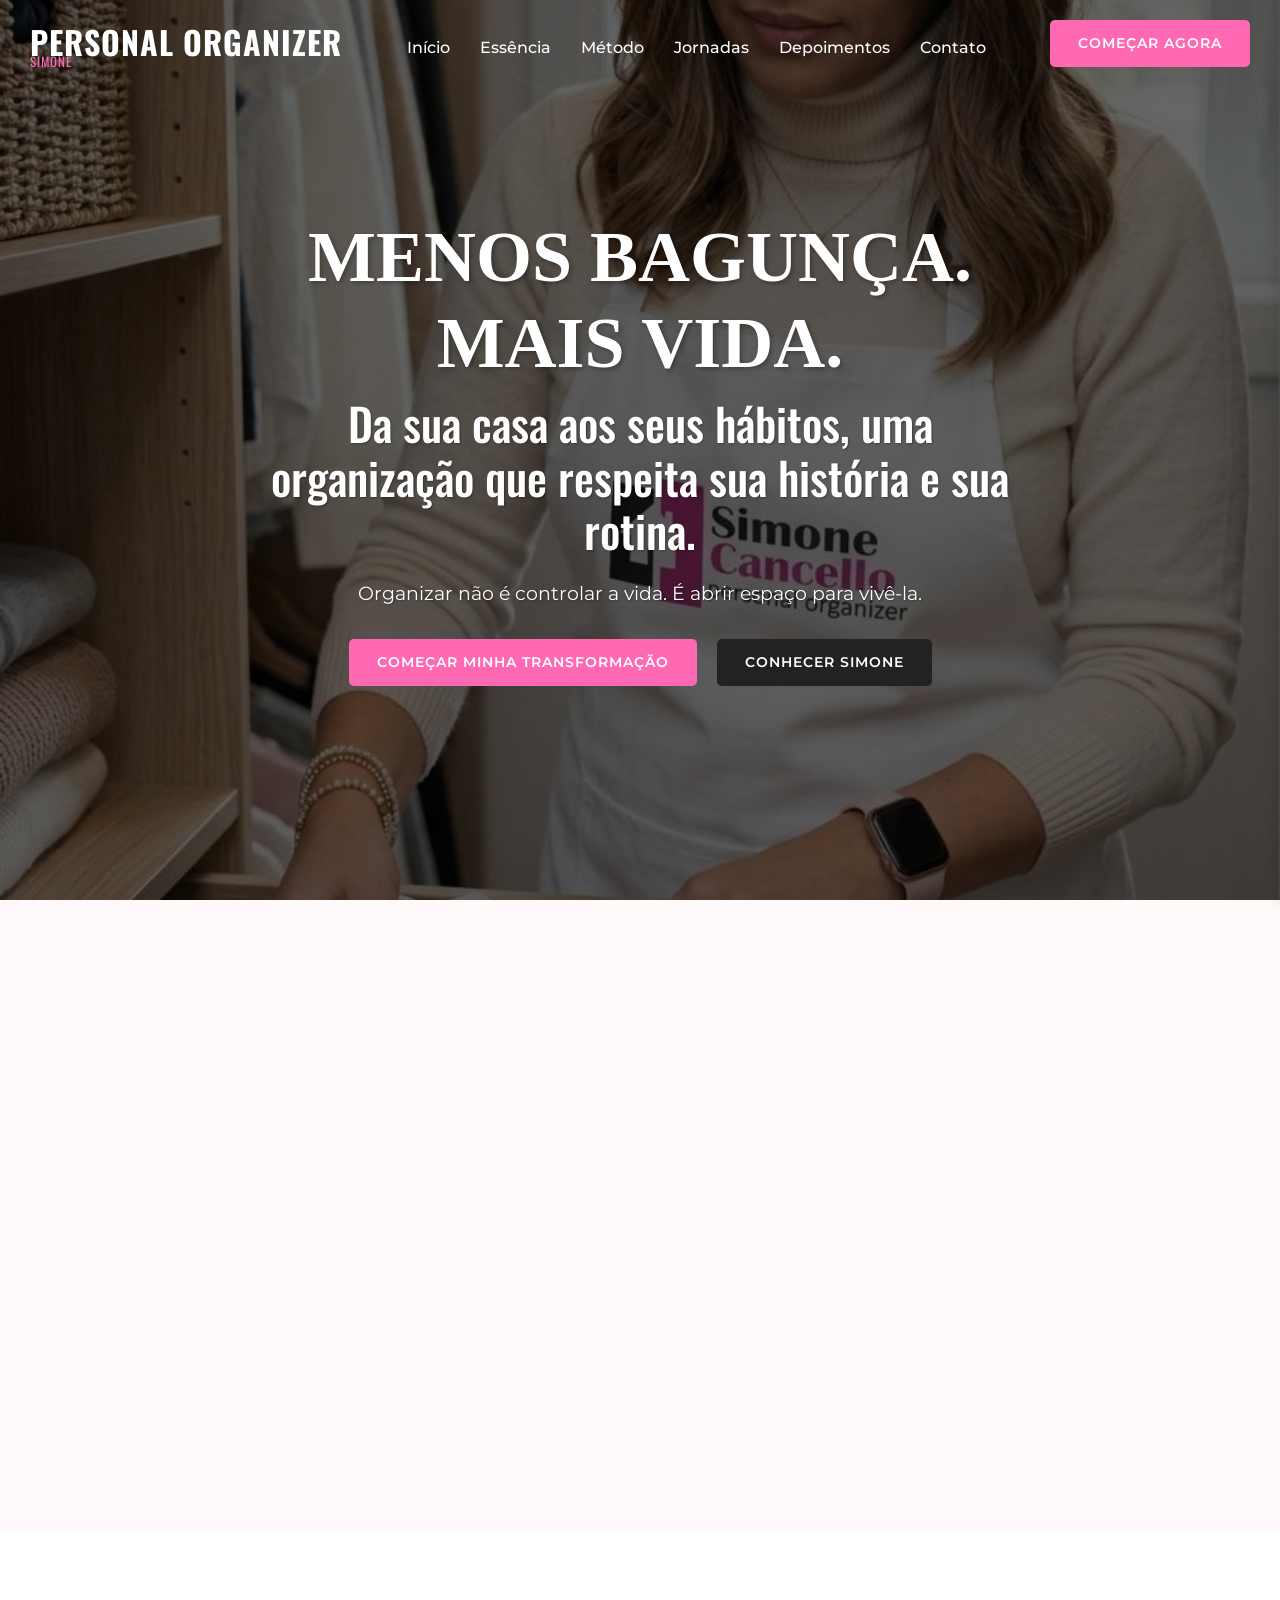
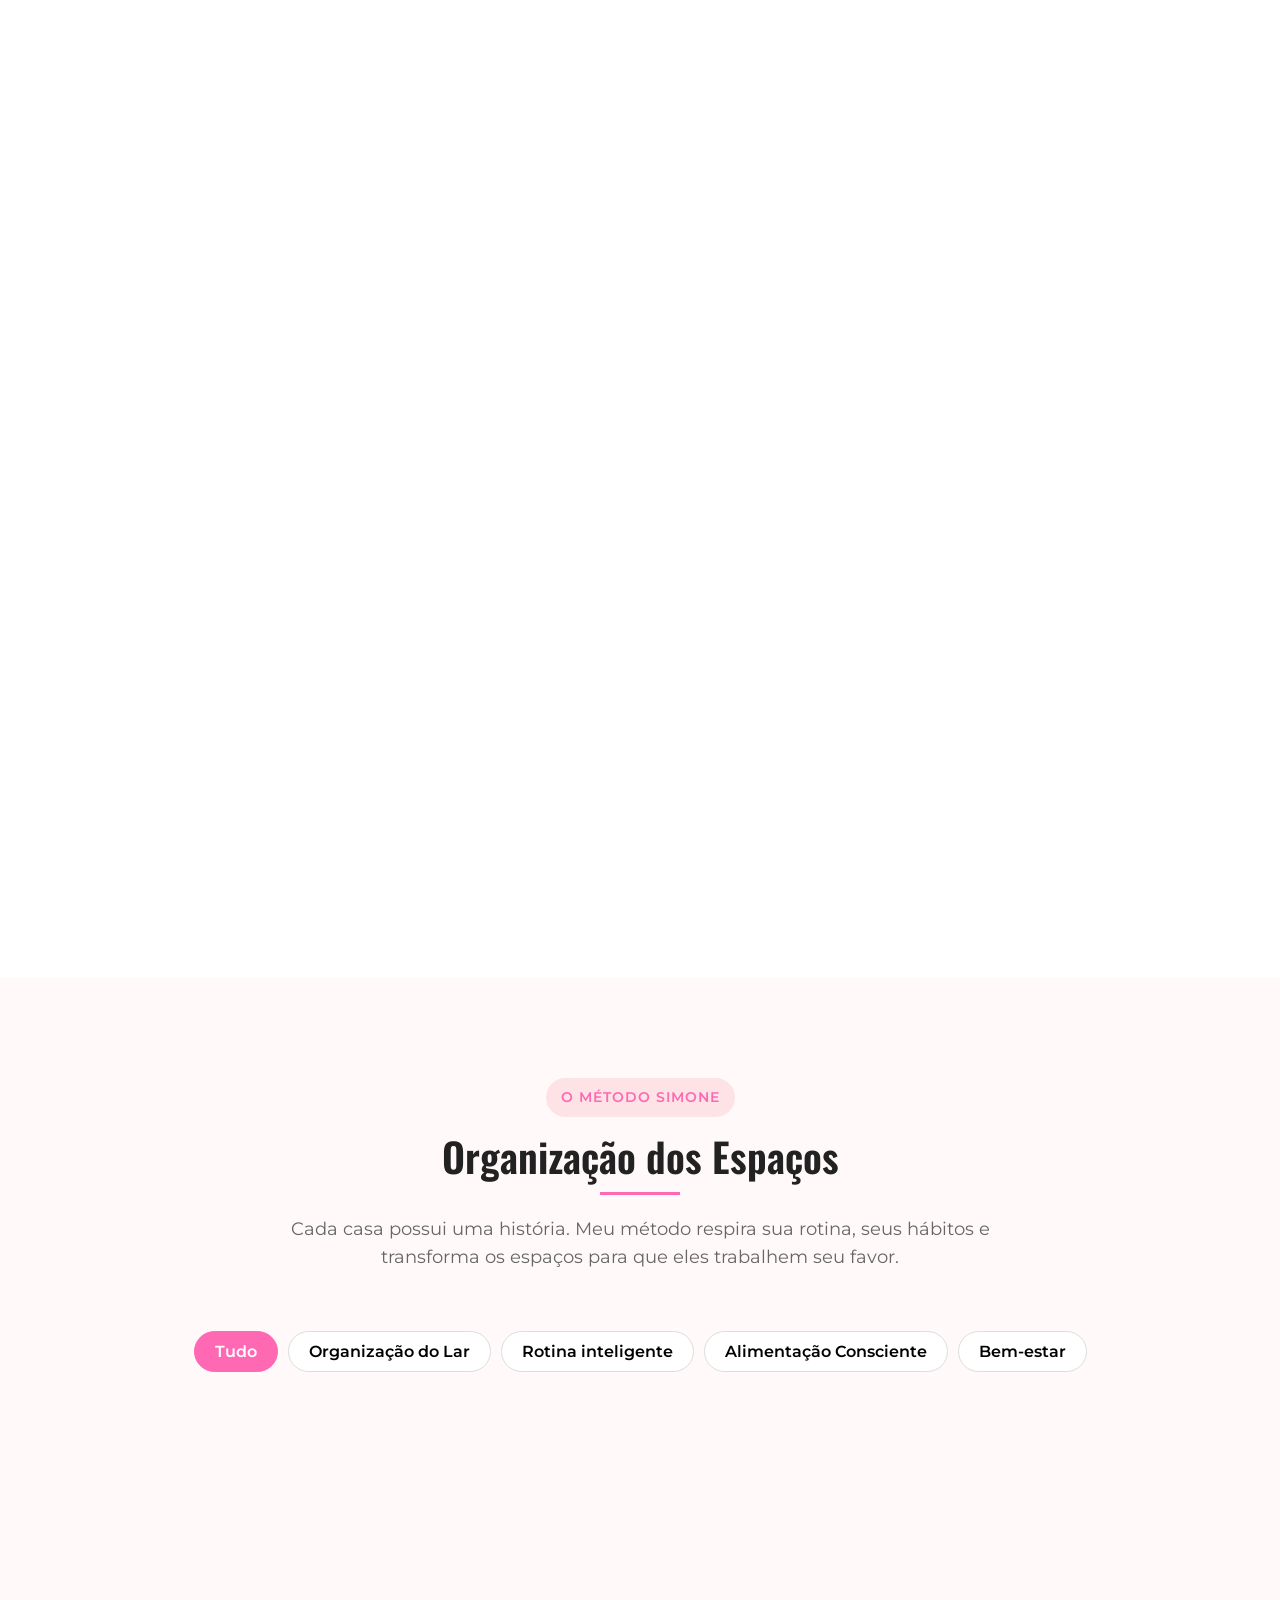
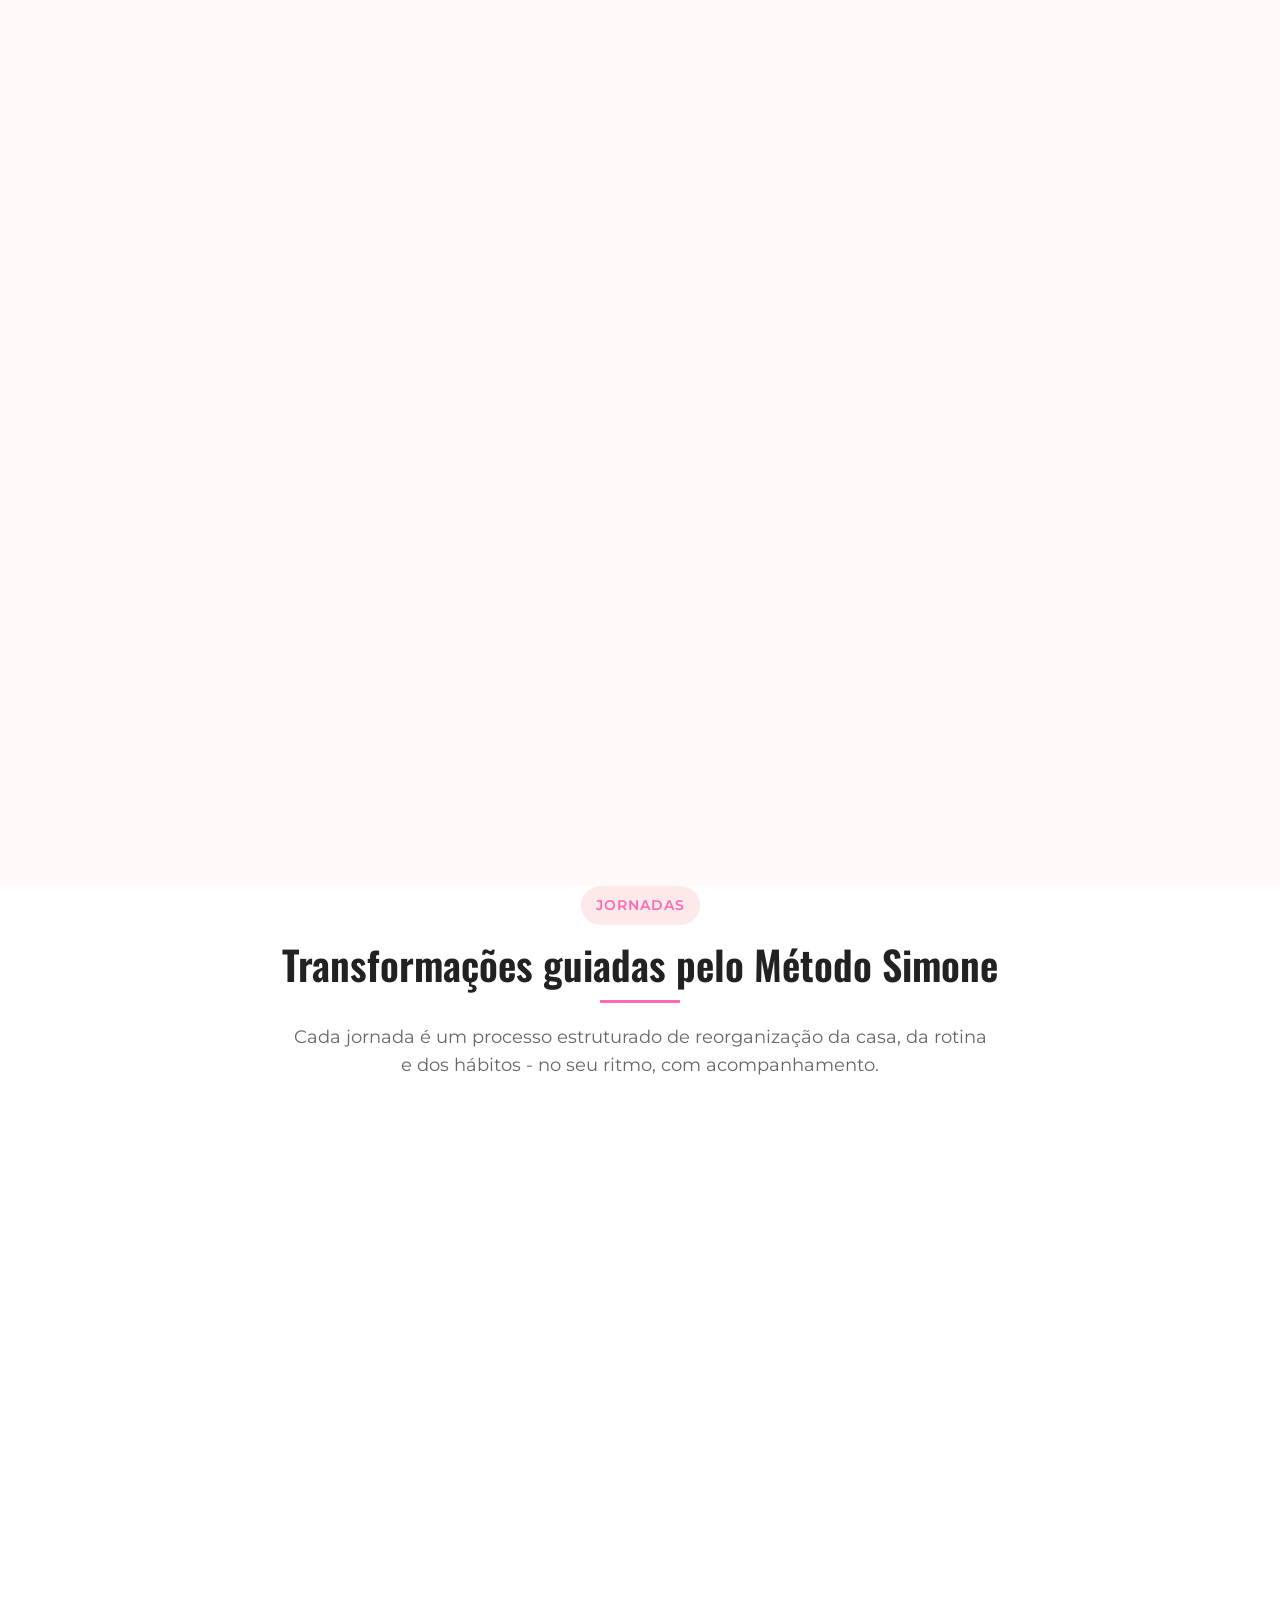
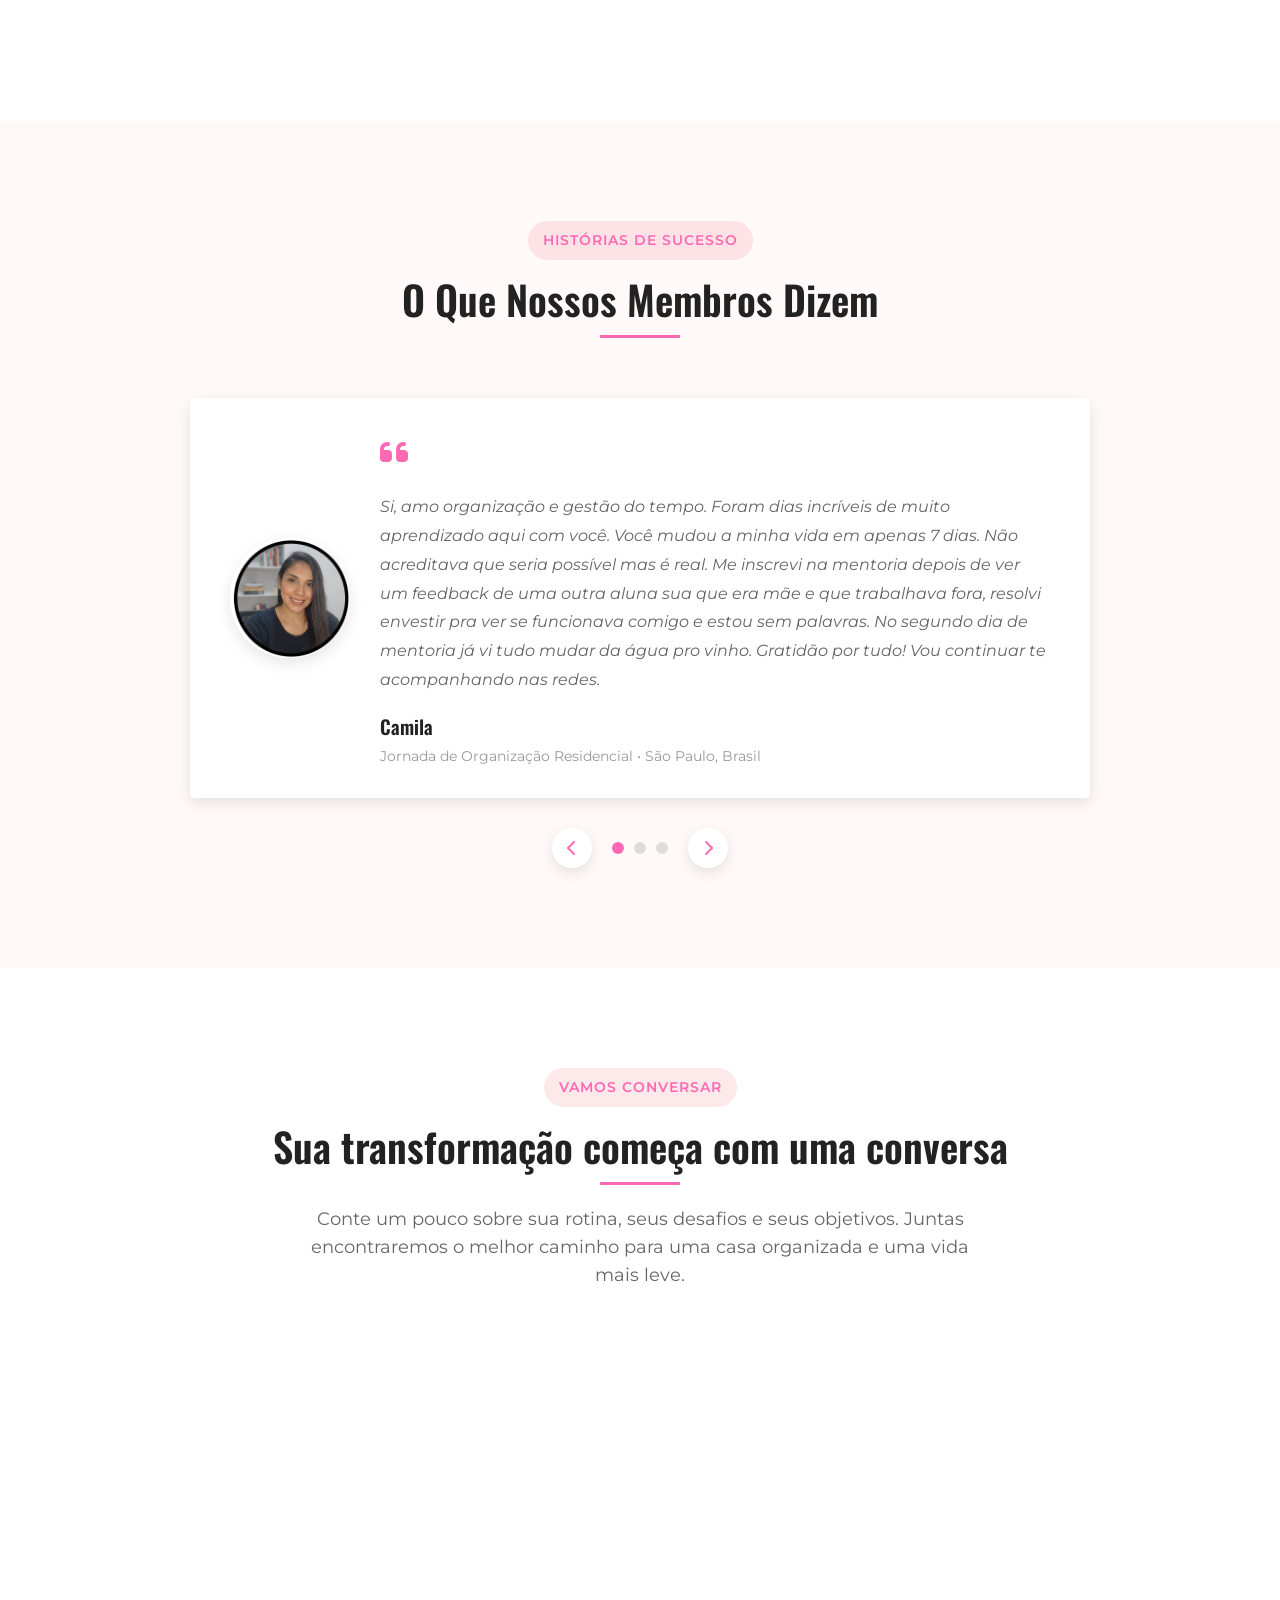
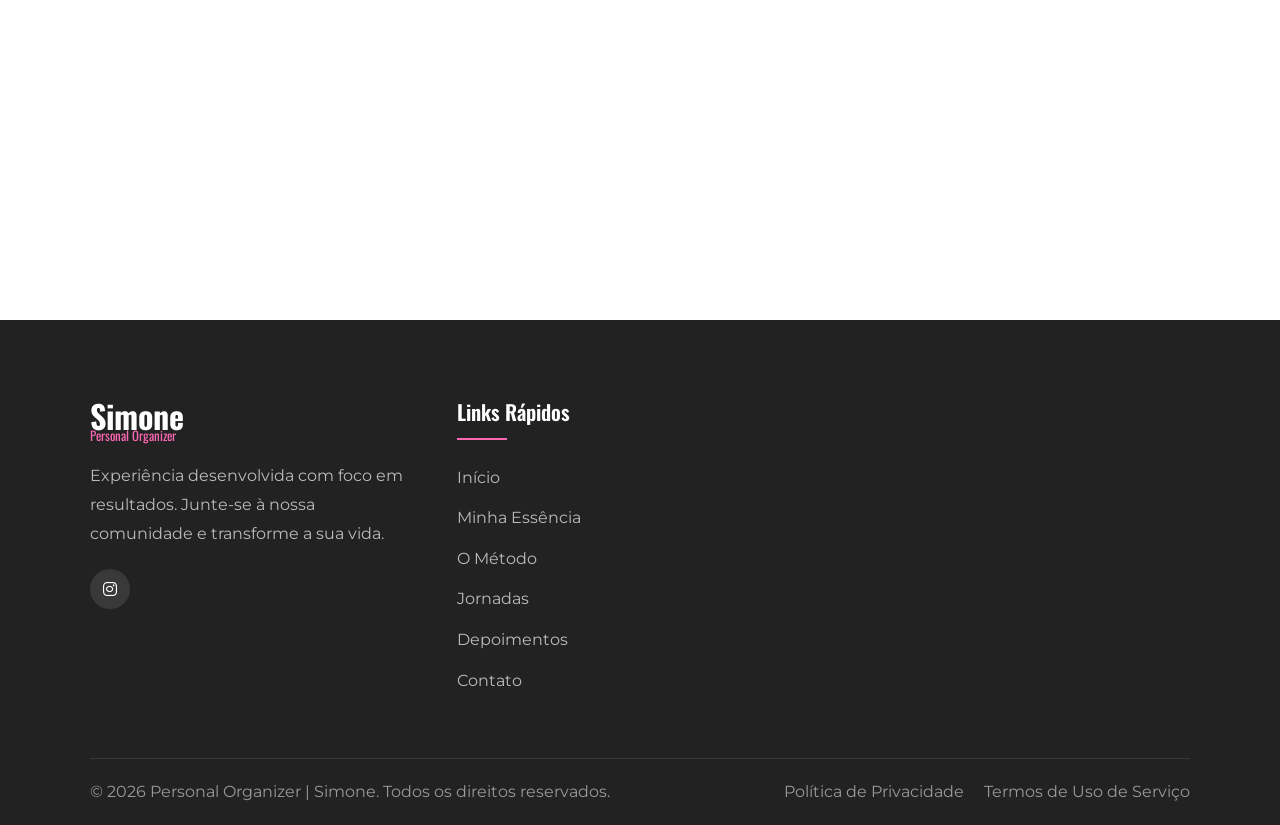
<file: public/index.html>
<!DOCTYPE html>
<html lang="pt-BR">
<head>
  <meta charset="UTF-8">
  <meta name="viewport" content="width=device-width, initial-scale=1.0">
  <title>Personal Organizer | Organização Residencial e Hábitos para uma Vida mais Leve</title>
  <meta name="description" content="Transforme sua casa e sua rotina com organização residencial, hábitos conscientes e alimentação equilibrada. Mais leveza, bem-estar e praticidade no seu dia a dia.">
  
  <link rel="icon" type="image/jpeg" sizes="32x32" href="img/favicon.jpeg">
  <link rel="stylesheet" href="assets/css/reset.css">
  <link rel="stylesheet" href="assets/css/styles.css">
  <link rel="stylesheet" href="assets/css/animations.css">
  <link rel="stylesheet" href="assets/css/responsive.css">
  <link rel="stylesheet" href="https://cdnjs.cloudflare.com/ajax/libs/font-awesome/6.4.0/css/all.min.css">
  <link href="https://fonts.googleapis.com/css2?family=Montserrat:wght@300;400;500;600;700;800;900&family=Oswald:wght@300;400;500;600;700&display=swap" rel="stylesheet">
</head>
<body>
  <div class="loading-screen">
    <div class="loader">
      <span>PERSONAL ORGANIZER</span>
    </div>
  </div>

  <header id="header">
    <div class="header-container">
      <div class="logo">
        <a href="index.html">
          <span class="logo-main">PERSONAL ORGANIZER</span>
          <span class="logo-sub">SIMONE</span>
        </a>
      </div>
      <nav class="desktop-nav">
        <ul>
          <li><a href="index.html" class="active">Início</a></li>
          <li><a href="#about">Essência</a></li>
          <li><a href="#classes">Método</a></li>
          <li><a href="#journeys">Jornadas</a></li>
          <li><a href="#testimonials">Depoimentos</a></li>
          <li><a href="#contact">Contato</a></li>
        </ul>
      </nav>
      <div class="cta-button">
        <a href="#join-now" class="btn btn-primary">Começar Agora</a>
      </div>
      <div class="hamburger-menu">
        <span></span>
        <span></span>
        <span></span>
      </div>
    </div>
  </header>

  <div class="mobile-nav">
    <div class="close-menu">
      <i class="fas fa-times"></i>
    </div>
    <ul>
      <li><a href="index.html" class="active">Início</a></li>
      <li><a href="#about">Essência</a></li>
      <li><a href="#classes">Método</a></li>
      <li><a href="#journeys">Jornadas</a></li>
      <li><a href="#testimonials">Depoimentos</a></li>
      <li><a href="#contact">Contato</a></li>
      <li class="mobile-cta"><a href="#join-now" class="btn btn-primary">Começar Agora</a></li>
    </ul>
  </div>

  <main>
    <section id="hero" class="hero">
      <div class="hero-content">
        <h1 class="animate-text">Menos bagunça. Mais vida.</h1>
        <h2 class="animate-text">Da sua casa aos seus hábitos, uma organização que respeita sua história e sua rotina.</h2>
        <p class="animate-text">Organizar não é controlar a vida. É abrir espaço para vivê-la.</p>
        <div class="hero-buttons animate-text">
          <a href="#join-now" class="btn btn-primary">Começar minha transformação</a>
          <a href="#about" class="btn btn-secondary">Conhecer Simone</a>
        </div>
      </div>
      <div class="hero-overlay"></div>
        <img src="img/background.jpeg" id="hero-image" alt="Personal Organizer Simone">
    </section>

    <section id="featured" class="featured" style="background-color: rgb(255, 249, 249);">
      <div class="container">
        <div class="featured-grid">
          <div class="featured-item" data-aos="fade-up">
            <div class="icon">
              <i class="fas fa-house"></i>
            </div>
            <h3>Organização do lar</h3>
            <p>Trasforme cada ambiente em um espaço funcional, acolhedor e alinhado à sua rotina.
              Porque uma casa organizada abre espaço para uma vida mais leve.
            </p>
          </div>
          <div class="featured-item" data-aos="fade-up" data-aos-delay="100">
            <div class="icon">
              <i class="fa-solid fa-leaf"></i>
            </div>
            <h3>Hábitos de Alimentação Consciente</h3>
            <p>A mudança começa nos pequenos passos.
              Crie uma relação saudável com sua alimentação e desenvolva hábitos que 
              permaneçam no seu dia a dia.
            </p>
          </div>
          <div class="featured-item" data-aos="fade-up" data-aos-delay="200">
            <div class="icon">
              <i class="fa-regular fa-calendar-check"></i>
            </div>
            <h3>Métodos e Rotinas Inteligentes</h3>
            <p>Organizar não é apenas guardar objetos, é criar sistemas simples que economizam
              tempo, reduzem o estresse e facilitam a rotina.
            </p>
          </div>
          <div class="featured-item" data-aos="fade-up" data-aos-delay="300">
            <div class="icon">
              <i class="fas fa-heart"></i>
            </div>
            <h3>Bem-estar e Autocuidado</h3>
            <p>Um ambiente em harmonia reflete uma mente mais tranquila.
              Cuidar da casa também é uma forma de cuidar de si.
            </p>
          </div>
        </div>
      </div>
    </section>

    <section id="about" class="about">
      <div class="container">
        <div class="about-content">
          <div class="about-text" data-aos="fade-right">
            <div class="section-header">
              <span class="subtitle">Minha Essência</span>
              <h2>Bem-vindos ao lugar onde a sua casa encontra sua melhor versão.</h2>
            </div>
            <p>Este projeto nasceu da crença de que organizar não significa buscar perfeição,
              mas criar espaço para aquilo que realmente importa.
              <br>
              <br>
              Através da organização dos ambientes, da construção de hábitos conscientes e de
              uma relação mais gentil com a alimentação, meu objetivo é ajudar você a encontrar
              mais leveza, autonomia e bem-estar no seu dia a dia.
              <br>
              <br>
              Cada gaveta organizada, cada novo hábito e cada pequena conquista representam algo
              maior: mais tempo para viver, cuidar de si e criar novas memórias.
            </p>
            <div class="stats-container">
              <div class="stat-item">
                <span class="count" data-target="6">0</span>
                <span class="label">Anos transformando rotinas</span>
              </div>
              <div class="stat-item">
                <span class="count" data-target="50">0</span>
                <span class="label">Vidas organizadas</span>
              </div>
            </div>
            <a href="#classes" class="btn btn-primary">Descubra minha abordagem</a>
          </div>
          <div class="about-image" data-aos="fade-left">
            <img src="img/about.jpg" alt="Personal Organizer - Simone">
          </div>
        </div>
      </div>
    </section>

    <section id="classes" class="classes" style="background-color: rgb(255, 249, 249);">
      <div class="container">
        <div class="section-header text-center">
          <span class="subtitle">O Método Simone</span>
          <h2>Organização dos Espaços</h2>
          <p>Cada casa possui uma história. Meu método respira sua rotina,
            seus hábitos e transforma os espaços para que eles trabalhem  seu favor.
          </p>
        </div>
        <div class="class-filter">
          <button class="filter-btn active" data-filter="all">Tudo</button>
          <button class="filter-btn" data-filter="strength">Organização do Lar</button>
          <button class="filter-btn" data-filter="cardio">Rotina inteligente</button>
          <button class="filter-btn" data-filter="yoga">Alimentação Consciente</button>
          <button class="filter-btn" data-filter="dance">Bem-estar</button>
        </div>
        <div class="classes-grid">
          <div class="class-card" data-category="strength" data-aos="fade-up">
            <div class="class-image">
              <img src="img/organizac-afetiva.jpeg" alt="Organização Afetiva">
            </div>
            <div class="class-details">
              <h3>Organização Afetiva</h3>
              <p>Organizar também é honrar histórias, preservar memórias e manter por perto aquilo que realmente faz sentido.</p>
            </div>
          </div>
          <div class="class-card" data-category="cardio" data-aos="fade-up" data-aos-delay="100">
            <div class="class-image">
              <img src="img/rotina-inteligente.jpeg" alt="Personal Organizer - Simone">
            </div>
            <div class="class-details">
              <h3>Rotinas que Funcionam</h3>
              <div class="meta">
              </div>
              <p>Pequenos sistemas e hábitos inteligentes que transformam o caos diário em uma rotina simples e equilibrada.</p>
            </div>
          </div>
          <div class="class-card" data-category="yoga" data-aos="fade-up" data-aos-delay="200">
            <div class="class-image">
              <img src="img/alimentac.jpeg" alt="Rotina Personal Organizer">
            </div>
            <div class="class-details">
              <h3>Alimentação Consciente</h3>
              <div class="meta">
              </div>
              <p>Uma nova forma de olhar para a alimentação: mais presença, equilíbrio e consciência, para que cada escolha se torne um cuidado consigo.</p>
            </div>
          </div>
          <div class="class-card" data-category="dance" data-aos="fade-up" data-aos-delay="300">
            <div class="class-image">
              <img src="img/bem-estar.jpeg" alt="bem-estar">
            </div>
            <div class="class-details">
              <h3>Autocuidado e Bem-estar</h3>
              <p>Criar um ambiente harmonioso e reservar momentos para si também é uma forma de organização e amor-próprio.</p>
            </div>
          </div>
          <div class="class-card" data-category="yoga" data-aos="fade-up" data-aos-delay="100">
            <div class="class-image">
              <img src="img/planjemanto-alimentar.jpeg" alt="Spin Class">
            </div>
            <div class="class-details">
              <h3>Planejamento Alimentar Inteligente</h3>
              <div class="meta">
              </div>
              <p>Estratégias simples para organizar refeições, reduzir desperdícios e trazer mais praticidade para a rotina.</p>
            </div>
          </div>
          <div class="class-card" data-category="strength" data-aos="fade-up" data-aos-delay="200">
            <div class="class-image">
              <img src="img/sistema-de-organiz.jpeg" alt="Functional Training">
            </div>
            <div class="class-details">
              <h3>Organização dos Espaços</h3>
              <p>Ambientes funcionais e acolhedores que facilitam sua rotina e trazem mais leveza ao dia a dia.</p>
            </div>
          </div>
        </div>
      </div>
    </section>

    <section id="journeys" class="trainers">
      <div class="container">
        <div class="section-header text-center">
          <span class="subtitle">Jornadas</span>
          <h2>Transformações guiadas pelo Método Simone</h2>
          <p>Cada jornada é um processo estruturado de reorganização da casa, da rotina e dos hábitos - no seu ritmo, com acompanhamento.</p>
        </div>
        <div class="trainers-grid">
          <div class="trainer-card" data-aos="fade-up">
            <div class="trainer-image">
              <img src="img/journeys1.jpeg" alt="Diagnóstico de Rotina">
            </div>
    <div class="trainer-details">
      <h3>Diagnóstico de Rotina</h3>
      <p>Um mapeamento completo da sua casa, rotina e hábitos para identificar onde sua energia está sendo perdida.</p>
    </div>
  </div>

  <div class="trainer-card" data-aos="fade-up" data-aos-delay="100">
    <div class="trainer-image">
      <img src="img/journeys2.jpeg" alt="Rotina Inteligente">
    </div>
    <div class="trainer-details">
      <h3>Rotina Inteligente</h3>
      <p>Criação de sistemas simples de organização diária para reduzir caos mental e decisões desnecessárias.</p>
    </div>
  </div>

  <div class="trainer-card" data-aos="fade-up" data-aos-delay="200">
    <div class="trainer-image">
      <img src="img/journey3.jpg" alt="Acompanhamento Guiado">
    </div>
    <div class="trainer-details">
      <h3>Acompanhamento Guiado</h3>
      <p>Encontros direcionados com análise da sua evolução e ajustes na sua rotina e organização.</p>
    </div>
  </div>

  <div class="trainer-card" data-aos="fade-up" data-aos-delay="300">
    <div class="trainer-image">
      <img src="img/journeys4.jpg" alt="Integração de Hábitos">
    </div>
    <div class="trainer-details">
      <h3>Integração de Hábitos</h3>
      <p>Consolidação das mudanças para que sua nova rotina se mantenha de forma leve e natural.</p>
    </div>
  </div>

</div>
    </section>

    <section id="testimonials" class="testimonials" style="background-color: rgb(255, 249, 249);">
      <div class="container">
        <div class="section-header text-center">
          <span class="subtitle">Histórias De Sucesso</span>
          <h2>O Que Nossos Membros Dizem</h2>
        </div>
        <div class="testimonial-slider">
          <div class="testimonial-container">
            <div class="testimonial active">
              <div class="testimonial-image">
                <img src="img/depoimentos01.jpeg" alt="Cliente 01">
              </div>
              <div class="testimonial-content">
                <div class="quote">
                  <i class="fas fa-quote-left"></i>
                </div>
                <p>Si, amo organização e gestão do tempo.
                  Foram dias incríveis de muito aprendizado aqui com você. Você mudou a minha vida
                  em apenas 7 dias. Não acreditava que seria possível mas é real. Me inscrevi na mentoria
                  depois de ver um feedback de uma outra aluna sua que era mãe e que trabalhava
                  fora, resolvi envestir pra ver se funcionava comigo e estou sem palavras. 
                  No segundo dia de mentoria já vi tudo mudar da água pro vinho. Gratidão por tudo!
                  Vou continuar te acompanhando nas redes.
                </p>
                <div class="testimonial-info">
                  <h4>Camila</h4>
                  <span>Jornada de Organização Residencial • São Paulo, Brasil</span>
                </div>
              </div>
            </div>
            <div class="testimonial">
              <div class="testimonial-image">
                <img src="img/depoimentos02.jpeg" alt="Depoimento 02">
              </div>
              <div class="testimonial-content">
                <div class="quote">
                  <i class="fas fa-quote-left"></i>
                </div>
                <p>Procurei a mentoria da Simone para desinflamar meu corpo e perder peso.
                  Me senti segura durante o curso e a mentora é ótima. Com certeza indico a mentoria
                  de Organização dos Espaços e Planejamento Alimentar Inteligente. A Simone é organizada
                  e atenciosa, ótima!
                </p>
                <div class="testimonial-info">
                  <h4>Elida</h4>
                  <span>Jornada de Organização dos Espaços e Planejamento Alimentar Inteligente • São Paulo, Brasil</span>
                </div>
              </div>
            </div>
            <div class="testimonial">
              <div class="testimonial-image">
                <img src="img/depoimentos03.jpeg" alt="Cliente de Organização">
              </div>
              <div class="testimonial-content">
                <div class="quote">
                  <i class="fas fa-quote-left"></i>
                </div>
                <p>Eu estava procurando uma forma simples de manter minha casa organizada e limpa. Após a mentoria estou feliz porque
                  vi que não é difícil manter a casa como eu gostaria, e minha casa está bem mais limpa.
                  Recomendo a Simone porque muitas pessoas têm dificuldade de manter a casa limpa e organizada
                  e acham que dá muito trabalho fazer isso. PS: Com ela não é.
                </p>
                <div class="testimonial-info">
                  <h4>Vitoria</h4>
                  <span>Jornada de Organização Residencial • São Paulo, Brasil</span>
                </div>
              </div>
            </div>
          </div>
          <div class="testimonial-controls">
            <button class="prev-btn"><i class="fas fa-chevron-left"></i></button>
            <div class="testimonial-dots">
              <span class="dot active"></span>
              <span class="dot"></span>
              <span class="dot"></span>
            </div>
            <button class="next-btn"><i class="fas fa-chevron-right"></i></button>
          </div>
        </div>
      </div>
    </section>

    <section id="contact" class="contact">
      <div class="container">
        <div class="section-header text-center">
          <span class="subtitle">Vamos conversar</span>
          <h2>Sua transformação começa com uma conversa</h2>
          <p>Conte um pouco sobre sua rotina, seus desafios e seus objetivos.
            Juntas encontraremos o melhor caminho para uma casa organizada e uma vida mais leve.
          </p>
        </div>
        <div class="contact-grid">
          <div class="contact-info" data-aos="fade-right">
            <div class="info-item">
              <div class="icon">
                <i class="fas fa-map-marker-alt"></i>
              </div>
              <div>
                <h4>Atendimento</h4>
                <p>Atendimento online<br>para todo o Brasil e <br>
                presenciais conforme disponibilidade.</p>
              </div>
            </div>
            <div class="info-item">
              <div class="icon">
                <i class="fas fa-phone-alt"></i>
              </div>
              <div>
                <h4>WhatsApp</h4>
              </div>
            </div>
            <div class="info-item">
              <div class="icon">
                <i class="fas fa-envelope"></i>
              </div>
              <div>
                <h4>Endereço de Email</h4>
                <p>simonecancello@gmail.com</p>
              </div>
            </div>
          </div>
          <div class="contact-form" data-aos="fade-left">
            <form id="contact-form">
              <div class="form-row">
                <div class="form-group">
                  <label for="contact-name">Seu nome</label>
                  <input type="text" id="contact-name" name="name" required>
                </div>
                <div class="form-group">
                  <label for="contact-email">Seu melhor e-mail</label>
                  <input type="email" id="contact-email" name="email" required>
                </div>
              </div>
              <div class="form-group">
                <label for="contact-subject">Qual sua maior necessidade hoje?</label>
                <input type="text" id="contact-subject" name="subject" required>
              </div>
              <div class="form-group">
                <label for="contact-message">Mensagem</label>
                <textarea id="contact-message" name="message" rows="6" required></textarea>
              </div>
              <button type="submit" class="btn btn-primary">Enviar</button>
            </form>
          </div>
        </div>
      </div>
    </section>
  </main>

  <footer class="footer">
    <div class="container">
      <div class="footer-top">
        <div class="footer-column">
          <div class="footer-logo">
            <a href="index.html">
              <span class="logo-main">Simone</span>
              <span class="logo-sub">Personal Organizer</span>
            </a>
          </div>
          <p>Experiência desenvolvida com foco em resultados. Junte-se à nossa comunidade e transforme a sua vida.</p>
          <div class="social-links">
            <a href="https://www.instagram.com/sicancellorganizer/"><i class="fab fa-instagram"></i></a>
          </div>
        </div>
        <div class="footer-column">
          <h4>Links Rápidos</h4>
          <ul class="footer-links">
            <li><a href="index.html">Início</a></li>
            <li><a href="#about">Minha Essência</a></li>
            <li><a href="#classes">O Método</a></li>
            <li><a href="#trainers">Jornadas</a></li>
            <li><a href="#testimonials">Depoimentos</a></li>
            <li><a href="#contact">Contato</a></li>
          </ul>
        </div>
      </div>
      <div class="footer-bottom">
        <p>&copy; 2026 Personal Organizer | Simone. Todos os direitos reservados.</p>
        <ul class="footer-policy">
          <li><a href="#">Política de Privacidade</a></li>
          <li><a href="#">Termos de Uso de Serviço</a></li>
        </ul>
      </div>
    </div>
  </footer>

  <a href="#" class="back-to-top">
    <i class="fas fa-chevron-up"></i>
  </a>

  <script src="assets/js/main.js"></script>
  <script src="assets/js/animations.js"></script>
  <script src="assets/js/testimonials.js"></script>
  <script src="assets/js/pricing.js"></script>
  <script src="assets/js/classes.js"></script>
  <script src="assets/js/counter.js"></script>
</body>
</html>
</file>
<file: public/assets/css/styles.css>
/* Main Styles */

/* Variables */
:root {
  --primary-color: #FF69B4;
  --primary-dark: #C71585;
  --primary-light: #DB7093;
  --secondary-color: #222;
  --light-text: #fff;
  --dark-text: #222;
  --border-color: #e1e1e1;
  --success-color: #28a745;
  --warning-color: #ffc107;
  --error-color: #dc3545;
  --transition: all 0.3s ease;
  --box-shadow: 0 5px 15px rgba(0, 0, 0, 0.1);
  --border-radius: 5px;
  --section-spacing: 100px;
}

/* Ensure proper box-sizing */
*, *::before, *::after {
  box-sizing: border-box;
}

/* Responsive base styles */
html {
  font-size: 16px;
  scroll-behavior: smooth;
}

body {
  font-family: 'Montserrat', sans-serif;
  line-height: 1.6;
  color: var(--dark-text);
  overflow-x: hidden;
  -webkit-font-smoothing: antialiased;
  -moz-osx-font-smoothing: grayscale;
}

/* Loading Screen */
.loading-screen {
  position: fixed;
  top: 0;
  left: 0;
  width: 100%;
  height: 100%;
  background-color: var(--secondary-color);
  display: flex;
  justify-content: center;
  align-items: center;
  z-index: 9999;
  transition: 0.5s ease-out;
}

.loader {
  display: flex;
  justify-content: center;
  align-items: center;
}

.loader span {
  color: var(--light-text);
  font-family: 'Oswald', sans-serif;
  font-size: 3rem;
  letter-spacing: 10px;
  position: relative;
  font-weight: 700;
  animation: pulse 1.5s infinite;
}

.loader-subtitle {
  font-size: 0.8rem;
  color: var(--primary-color);
  margin-top: 5px;
  letter-spacing: 2px;
  font-weight: 400;
}

@keyframes pulse {
  0% {
    opacity: 1;
  }
  50% {
    opacity: 0.5;
  }
  100% {
    opacity: 1;
  }
}

.loading-screen.fade-out {
  opacity: 0;
  visibility: hidden;
}

/* Header */
#header {
  position: fixed;
  top: 0;
  left: 0;
  width: 100%;
  z-index: 1000;
  transition: var(--transition);
  padding: 20px 0;
}

#header.scrolled {
  background-color: var(--secondary-color);
  box-shadow: var(--box-shadow);
  padding: 12px 0;
}

.header-container {
  display: flex;
  justify-content: space-between;
  align-items: center;
  max-width: 1400px;
  margin: 0 auto;
  padding: 0 30px;
}

.logo a {
  font-family: 'Oswald', sans-serif;
  font-size: 2rem;
  font-weight: 700;
  color: var(--light-text);
  letter-spacing: 1px;
  display: flex;
  flex-direction: column;
  align-items: flex-start;
  line-height: 1;
}

.logo-main {
  font-size: 2rem;
}

.logo-sub {
  font-size: 0.8rem;
  color: var(--primary-color);
  font-weight: 400;
  margin-top: -2px;
}

.desktop-nav ul {
  display: flex;
}

.desktop-nav ul li {
  margin: 0 15px;
}

.desktop-nav ul li a {
  color: var(--light-text);
  position: relative;
  font-weight: 500;
  transition: var(--transition);
}

.desktop-nav ul li a:after {
  content: '';
  position: absolute;
  bottom: -5px;
  left: 0;
  width: 0;
  height: 2px;
  background-color: var(--primary-color);
  transition: var(--transition);
}

.desktop-nav ul li a:hover:after,
.desktop-nav ul li a.active:after {
  width: 100%;
}

.hamburger-menu {
  display: none;
  flex-direction: column;
  cursor: pointer;
  z-index: 1001;
}

.hamburger-menu span {
  display: block;
  width: 30px;
  height: 3px;
  background-color: var(--light-text);
  margin: 3px 0;
  transition: var(--transition);
}

.mobile-nav {
  position: fixed;
  top: 0;
  right: -300px;
  width: 300px;
  height: 100vh;
  background-color: var(--secondary-color);
  z-index: 1010;
  padding: 50px 20px;
  transition: var(--transition);
  overflow-y: auto;
  box-shadow: -5px 0 15px rgba(0, 0, 0, 0.1);
}

.mobile-nav.active {
  right: 0;
}

.close-menu {
  position: absolute;
  top: 20px;
  right: 20px;
  color: var(--light-text);
  font-size: 1.5rem;
  cursor: pointer;
}

.mobile-nav ul {
  margin-top: 30px;
}

.mobile-nav ul li {
  margin: 20px 0;
}

.mobile-nav ul li a {
  color: var(--light-text);
  font-size: 1.2rem;
  transition: var(--transition);
  display: block;
  padding: 5px 0;
}

.mobile-nav ul li a:hover {
  color: var(--primary-color);
}

.mobile-cta {
  margin-top: 30px;
}

/* Buttons */
.btn {
  display: inline-block;
  padding: 12px 28px;
  border-radius: var(--border-radius);
  font-weight: 600;
  transition: var(--transition);
  text-align: center;
  text-transform: uppercase;
  letter-spacing: 1px;
  font-size: 0.9rem;
}

.btn-primary {
  background-color: var(--primary-color);
  color: var(--light-text);
}

.btn-primary:hover {
  background-color: var(--primary-dark);
  transform: translateY(-3px);
}

.btn-secondary {
  background-color: var(--secondary-color);
  color: var(--light-text);
}

.btn-secondary:hover {
  background-color: #333;
  transform: translateY(-3px);
}

.btn-outline {
  border: 2px solid var(--primary-color);
  color: var(--primary-color);
  background-color: transparent;
}

.btn-outline:hover {
  background-color: var(--primary-color);
  color: var(--light-text);
  transform: translateY(-3px);
}

.btn-sm {
  padding: 8px 16px;
  font-size: 0.8rem;
}

.btn-block {
  display: block;
  width: 100%;
}

/* Hero Section */
.hero {
  position: relative;
  height: 100vh;
  min-height: 700px;
  display: flex;
  align-items: center;
  justify-content: center;
  text-align: center;
  overflow: hidden;
}

.hero-content {
  position: relative;
  z-index: 2;
  max-width: 800px;
  padding: 0 20px;
}

.hero h1 {
  font-size: 2rem;
  font-family: "Garamond", serif;
  font-weight: 900;
  color: var(--light-text);
  margin-bottom: 10px;
  text-transform: uppercase;
  line-height: 1.2;
  text-shadow: 2px 2px 4px rgba(0, 0, 0, 0.3);
}

.hero h2 {
  font-size: 2.5rem;
  color: var(--light-text);
  margin-bottom: 20px;
  font-weight: 500;
  text-shadow: 1px 1px 2px rgba(0, 0, 0, 0.3);
}

.hero p {
  font-size: 1.2rem;
  color: var(--light-text);
  margin-bottom: 30px;
  max-width: 600px;
  margin-left: auto;
  margin-right: auto;
  text-shadow: 1px 1px 2px rgba(0, 0, 0, 0.3);
}

.hero-buttons {
  display: flex;
  justify-content: center;
  gap: 20px;
  flex-wrap: wrap;
}

.hero-overlay {
  position: absolute;
  top: 0;
  left: 0;
  width: 100%;
  height: 100%;
  background-color: rgba(0, 0, 0, 0.6);
  z-index: 1;
}

#hero-image {
  position: absolute;
  top: 50%;
  left: 50%;
  min-width: 100%;
  min-height: 100%;
  width: auto;
  height: auto;
  z-index: 0;
  transform: translateX(-50%) translateY(-50%);
  object-fit: cover;
}

/* Fallback for when video doesn't load */
.hero::before {
  content: '';
  position: absolute;
  top: 0;
  left: 0;
  width: 100%;
  height: 100%;
  background: linear-gradient(135deg, var(--secondary-color) 0%, var(--primary-color) 100%);
  z-index: -1;
}

/* Featured Section */
.featured {
  padding: 80px 0;
}

.featured-grid {
  display: grid;
  grid-template-columns: repeat(4, 1fr);
  gap: 30px;
}

.featured-item {
  padding: 40px 30px;
  background-color: var(--light-text);
  border-radius: var(--border-radius);
  box-shadow: var(--box-shadow);
  text-align: center;
  transition: var(--transition);
}

.featured-item:hover {
  transform: translateY(-10px);
}

.featured-item .icon {
  font-size: 2.5rem;
  color: var(--primary-color);
  margin-bottom: 20px;
}

.featured-item h3 {
  font-size: 1.5rem;
  margin-bottom: 15px;
}

.featured-item p {
  color: #666;
}

/* Section Headers */
.section-header {
  margin-bottom: 60px;
}

.section-header .subtitle {
  display: inline-block;
  background-color: rgba(228, 29, 54, 0.1);
  color: var(--primary-color);
  padding: 8px 15px;
  border-radius: 20px;
  font-weight: 600;
  font-size: 0.9rem;
  margin-bottom: 15px;
  text-transform: uppercase;
  letter-spacing: 1px;
}

.section-header h2 {
  font-size: 2.5rem;
  margin-bottom: 20px;
  position: relative;
  padding-bottom: 15px;
}

.section-header h2:after {
  content: '';
  position: absolute;
  bottom: 0;
  left: 50%;
  transform: translateX(-50%);
  width: 80px;
  height: 3px;
  background-color: var(--primary-color);
}

.section-header p {
  max-width: 700px;
  margin: 0 auto;
  color: #666;
  font-size: 1.1rem;
}

/* About Section */
.about {
  padding: var(--section-spacing) 0;
}

.about-content {
  display: grid;
  grid-template-columns: 1fr 1fr;
  gap: 50px;
  align-items: center;
}

.about-text .section-header {
  text-align: left;
}

.about-text .section-header h2:after {
  left: 0;
  transform: none;
}

.about-text p {
  margin-bottom: 20px;
  color: #666;
  line-height: 1.8;
}

.stats-container {
  display: flex;
  gap: 30px;
  margin: 40px 0;
}

.stat-item {
  text-align: center;
}

.stat-item .count {
  font-size: 2.5rem;
  font-weight: 700;
  color: var(--primary-color);
  display: block;
  margin-bottom: 5px;
  font-family: 'Oswald', sans-serif;
}

.stat-item .label {
  color: #666;
  font-size: 0.9rem;
  text-transform: uppercase;
  letter-spacing: 1px;
}

.about-image {
  position: relative;
  border-radius: var(--border-radius);
  overflow: hidden;
  box-shadow: var(--box-shadow);
}

.about-image img {
  width: 100%;
  height: 100%;
  object-fit: cover;
}

/* Classes Section */
.classes {
  padding: var(--section-spacing) 0;
}

.class-filter {
  display: flex;
  justify-content: center;
  flex-wrap: wrap;
  gap: 10px;
  margin-bottom: 40px;
}

.filter-btn {
  padding: 10px 20px;
  background-color: var(--light-text);
  border-radius: 25px;
  font-weight: 600;
  transition: var(--transition);
  cursor: pointer;
  border: 1px solid #ddd;
}

.filter-btn.active,
.filter-btn:hover {
  background-color: var(--primary-color);
  color: var(--light-text);
  border-color: var(--primary-color);
}

.classes-grid {
  display: grid;
  grid-template-columns: repeat(3, 1fr);
  gap: 30px;
}

.class-card {
  background-color: var(--light-text);
  border-radius: var(--border-radius);
  overflow: hidden;
  box-shadow: var(--box-shadow);
  transition: var(--transition);
}

.class-card:hover {
  transform: translateY(-10px);
}

.class-image {
  position: relative;
  height: 240px;
  overflow: hidden;
}

.class-image img {
  width: 100%;
  height: 100%;
  object-fit: cover;
  transition: var(--transition);
}

.class-card:hover .class-image img {
  transform: scale(1.1);
}

.class-image .overlay {
  position: absolute;
  top: 0;
  left: 0;
  width: 100%;
  height: 100%;
  background-color: rgba(0, 0, 0, 0.5);
  display: flex;
  align-items: center;
  justify-content: center;
  opacity: 0;
  transition: var(--transition);
}

.class-card:hover .class-image .overlay {
  opacity: 1;
}

.class-details {
  padding: 25px;
}

.class-details h3 {
  font-size: 1.5rem;
  margin-bottom: 15px;
}

.class-details .meta {
  display: flex;
  gap: 20px;
  color: #666;
  margin-bottom: 15px;
  font-size: 0.9rem;
}

.class-details .meta i {
  color: var(--primary-color);
  margin-right: 5px;
}

.class-details p {
  color: #666;
  line-height: 1.7;
}

/* Trainers Section */
.journeys {
  padding: var(--section-spacing) 0;
}

.trainers-grid {
  display: grid;
  grid-template-columns: repeat(4, 1fr);
  gap: 30px;
}

.trainer-card {
  background-color: var(--light-text);
  border-radius: var(--border-radius);
  overflow: hidden;
  box-shadow: var(--box-shadow);
  transition: var(--transition);
}

.trainer-card:hover {
  transform: translateY(-10px);
}

.trainer-image {
  position: relative;
  height: 300px;
  overflow: hidden;
}

.trainer-image img {
  width: 100%;
  height: 100%;
  object-fit: cover;
  transition: var(--transition);
}

.trainer-card:hover .trainer-image img {
  transform: scale(1.1);
}

.social-links {
  position: absolute;
  bottom: -50px;
  left: 0;
  width: 100%;
  display: flex;
  justify-content: center;
  gap: 15px;
  padding: 15px 0;
  background-color: rgba(0, 0, 0, 0.7);
  transition: var(--transition);
}

.trainer-card:hover .social-links {
  bottom: 0;
}

.social-links a {
  width: 40px;
  height: 40px;
  display: flex;
  align-items: center;
  justify-content: center;
  background-color: var(--primary-color);
  color: var(--light-text);
  border-radius: 50%;
  transition: var(--transition);
}

.social-links a:hover {
  background-color: var(--light-text);
  color: var(--primary-color);
}

.trainer-details {
  padding: 25px;
  text-align: center;
}

.trainer-details h3 {
  font-size: 1.5rem;
  margin-bottom: 5px;
}

.trainer-details .specialty {
  color: var(--primary-color);
  font-weight: 600;
  margin-bottom: 15px;
  display: block;
}

.trainer-details p {
  color: #666;
  margin-bottom: 15px;
}

/* Testimonials */
.testimonials {
  padding: var(--section-spacing) 0;
  background-color: var(--light-bg);
  position: relative;
}

.testimonial-slider {
  max-width: 900px;
  margin: 0 auto;
}

.testimonial-container {
  position: relative;
  height: 400px;
}

.testimonial {
  position: absolute;
  top: 0;
  left: 0;
  width: 100%;
  height: 100%;
  display: flex;
  align-items: center;
  background-color: var(--light-text);
  border-radius: var(--border-radius);
  box-shadow: var(--box-shadow);
  padding: 40px;
  opacity: 0;
  visibility: hidden;
  transition: var(--transition);
}

.testimonial.active {
  opacity: 1;
  visibility: visible;
}

.testimonial-image {
  flex-shrink: 0;
  width: 120px;
  height: 120px;
  border-radius: 50%;
  overflow: hidden;
  margin-right: 30px;
  box-shadow: var(--box-shadow);
}

.testimonial-image img {
  width: 100%;
  height: 100%;
  object-fit: cover;
}

.testimonial-content {
  flex-grow: 1;
}

.testimonial-content .quote {
  color: var(--primary-color);
  font-size: 2rem;
  margin-bottom: 15px;
}

.testimonial-content p {
  color: #666;
  font-style: italic;
  line-height: 1.8;
  margin-bottom: 20px;
}

.testimonial-info h4 {
  font-size: 1.2rem;
  margin-bottom: 5px;
}

.testimonial-info span {
  color: #999;
  font-size: 0.9rem;
}

.testimonial-controls {
  display: flex;
  align-items: center;
  justify-content: center;
  margin-top: 30px;
}

.prev-btn,
.next-btn {
  width: 40px;
  height: 40px;
  border-radius: 50%;
  background-color: var(--light-text);
  color: var(--primary-color);
  display: flex;
  align-items: center;
  justify-content: center;
  box-shadow: var(--box-shadow);
  transition: var(--transition);
}

.prev-btn:hover,
.next-btn:hover {
  background-color: var(--primary-color);
  color: var(--light-text);
}

.testimonial-dots {
  display: flex;
  gap: 10px;
  margin: 0 20px;
}

.dot {
  width: 12px;
  height: 12px;
  border-radius: 50%;
  background-color: #ddd;
  cursor: pointer;
  transition: var(--transition);
}

.dot.active {
  background-color: var(--primary-color);
}

/* Pricing */
.pricing {
  padding: var(--section-spacing) 0;
}

.pricing-toggle {
  display: flex;
  align-items: center;
  justify-content: center;
  margin-bottom: 40px;
}

.switch {
  position: relative;
  display: inline-block;
  width: 60px;
  height: 34px;
  margin: 0 15px;
}

.switch input {
  opacity: 0;
  width: 0;
  height: 0;
}

.slider {
  position: absolute;
  cursor: pointer;
  top: 0;
  left: 0;
  right: 0;
  bottom: 0;
  background-color: #ccc;
  transition: var(--transition);
}

.slider:before {
  position: absolute;
  content: "";
  height: 26px;
  width: 26px;
  left: 4px;
  bottom: 4px;
  background-color: white;
  transition: var(--transition);
}

input:checked + .slider {
  background-color: var(--primary-color);
}

input:checked + .slider:before {
  transform: translateX(26px);
}

.slider.round {
  border-radius: 34px;
}

.slider.round:before {
  border-radius: 50%;
}

.discount {
  background-color: rgba(228, 29, 54, 0.1);
  color: var(--primary-color);
  padding: 3px 8px;
  border-radius: 20px;
  font-size: 0.8rem;
  font-weight: 600;
  margin-left: 10px;
}

.pricing-grid {
  display: grid;
  grid-template-columns: repeat(3, 1fr);
  gap: 30px;
}

.pricing-card {
  background-color: var(--light-text);
  border-radius: var(--border-radius);
  overflow: hidden;
  box-shadow: var(--box-shadow);
  transition: var(--transition);
  position: relative;
}

.pricing-card:hover {
  transform: translateY(-10px);
}

.pricing-card.featured {
  transform: scale(1.05);
  border: 2px solid var(--primary-color);
  z-index: 1;
}

.pricing-card.featured:hover {
  transform: scale(1.05) translateY(-10px);
}

.popular-badge {
  position: absolute;
  top: 15px;
  right: 15px;
  background-color: var(--primary-color);
  color: var(--light-text);
  padding: 5px 15px;
  font-size: 0.8rem;
  font-weight: 600;
  border-radius: 20px;
}

.pricing-header {
  padding: 30px 30px 20px;
  text-align: center;
  border-bottom: 1px solid var(--border-color);
}

.pricing-header h3 {
  font-size: 1.8rem;
  margin-bottom: 15px;
}

.price {
  margin-bottom: 15px;
}

.currency {
  font-size: 1.5rem;
  font-weight: 600;
  color: var(--primary-color);
  margin-right: 2px;
}

.amount {
  font-size: 3rem;
  font-weight: 700;
  color: var(--primary-color);
  font-family: 'Oswald', sans-serif;
}

.period {
  font-size: 1rem;
  color: #999;
}

.annual-price {
  display: none;
}

body.annual .monthly-price {
  display: none;
}

body.annual .annual-price {
  display: block;
}

.pricing-header p {
  color: #666;
}

.pricing-features {
  padding: 30px;
}

.pricing-features ul li {
  margin-bottom: 15px;
  color: #666;
  display: flex;
  align-items: center;
}

.pricing-features ul li i {
  margin-right: 10px;
  color: var(--success-color);
}

.pricing-features ul li.disabled {
  color: #999;
}

.pricing-features ul li.disabled i {
  color: #ddd;
}

.pricing-footer {
  padding: 0 30px 30px;
  text-align: center;
}

.pricing-note {
  margin-top: 40px;
  color: #999;
  font-size: 0.9rem;
}

.time {
  width: 150px;
  font-weight: 600;
  font-family: 'Oswald', sans-serif;
}

.class-info {
  flex-grow: 1;
}

.class-info h4 {
  font-size: 1.2rem;
  margin-bottom: 5px;
}

.trainer {
  color: #666;
  font-size: 0.9rem;
}

.class-category {
  padding: 5px 15px;
  border-radius: 20px;
  font-size: 0.8rem;
  font-weight: 600;
  text-align: center;
  flex-shrink: 0;
}

.class-category.strength {
  background-color: rgba(228, 29, 54, 0.1);
  color: var(--primary-color);
}

.class-category.cardio {
  background-color: rgba(255, 152, 0, 0.1);
  color: #ff9800;
}

.class-category.flexibility {
  background-color: rgba(33, 150, 243, 0.1);
  color: #2196f3;
}

.class-category.mind-body {
  background-color: rgba(76, 175, 80, 0.1);
  color: #4caf50;
}

.class-category.yoga {
  background-color: rgba(156, 39, 176, 0.1);
  color: #9c27b0;
}

.class-category.dance {
  background-color: rgba(255, 193, 7, 0.1);
  color: #ffc107;
}

/* Join Now */
.join-now {
  padding: var(--section-spacing) 0;
}

.join-grid {
  display: grid;
  grid-template-columns: 1fr 1fr;
  gap: 50px;
  align-items: center;
}

.join-image {
  position: relative;
  height: 100%;
  min-height: 500px;
  border-radius: var(--border-radius);
  overflow: hidden;
  box-shadow: var(--box-shadow);
}

.join-image img {
  width: 100%;
  height: 100%;
  object-fit: cover;
}

.form-header {
  margin-bottom: 30px;
}

.form-header h2 {
  font-size: 2rem;
  margin-bottom: 15px;
}

.form-header p {
  color: #666;
}

.form-group {
  margin-bottom: 20px;
}

label {
  display: block;
  margin-bottom: 8px;
  font-weight: 600;
}

input, select, textarea {
  width: 100%;
  padding: 12px 15px;
  border: 1px solid var(--border-color);
  border-radius: var(--border-radius);
  background-color: var(--light-text);
  transition: var(--transition);
}

input:focus, select:focus, textarea:focus {
  border-color: var(--primary-color);
  box-shadow: 0 0 0 3px rgba(228, 29, 54, 0.2);
}

textarea {
  resize: vertical;
  min-height: 120px;
}

.form-row {
  display: grid;
  grid-template-columns: 1fr 1fr;
  gap: 20px;
}

/* Blog Section */
.blog {
  padding: var(--section-spacing) 0;
  background-color: var(--light-bg);
}

.blog-grid {
  display: grid;
  grid-template-columns: repeat(3, 1fr);
  gap: 30px;
}

.blog-card {
  background-color: var(--light-text);
  border-radius: var(--border-radius);
  overflow: hidden;
  box-shadow: var(--box-shadow);
  transition: var(--transition);
}

.blog-card:hover {
  transform: translateY(-10px);
}

.blog-image {
  position: relative;
  height: 220px;
  overflow: hidden;
}

.blog-image img {
  width: 100%;
  height: 100%;
  object-fit: cover;
  transition: var(--transition);
}

.blog-card:hover .blog-image img {
  transform: scale(1.1);
}

.blog-category {
  position: absolute;
  top: 15px;
  right: 15px;
  background-color: var(--primary-color);
  color: var(--light-text);
  padding: 5px 15px;
  font-size: 0.8rem;
  font-weight: 600;
  border-radius: 20px;
}

.blog-content {
  padding: 25px;
}

.blog-date {
  color: #999;
  font-size: 0.9rem;
  margin-bottom: 10px;
}

.blog-content h3 {
  font-size: 1.3rem;
  margin-bottom: 15px;
  line-height: 1.4;
}

.blog-content p {
  color: #666;
  margin-bottom: 20px;
}

.read-more {
  color: var(--primary-color);
  font-weight: 600;
  transition: var(--transition);
}

.read-more i {
  margin-left: 5px;
  transition: var(--transition);
}

.read-more:hover {
  color: var(--primary-dark);
}

.read-more:hover i {
  transform: translateX(5px);
}

/* Contact Section */
.contact {
  padding: var(--section-spacing) 0 50px;
}

.contact-grid {
  display: grid;
  grid-template-columns: 1fr 1fr;
  gap: 50px;
}

.contact-info {
  display: grid;
  grid-template-columns: 1fr 1fr;
  gap: 30px;
}

.info-item {
  display: flex;
  align-items: flex-start;
}

.info-item .icon {
  width: 50px;
  height: 50px;
  background-color: rgba(228, 29, 54, 0.1);
  color: var(--primary-color);
  border-radius: 50%;
  display: flex;
  align-items: center;
  justify-content: center;
  font-size: 1.2rem;
  margin-right: 15px;
  flex-shrink: 0;
}

.info-item h4 {
  font-size: 1.2rem;
  margin-bottom: 5px;
}

.info-item p {
  color: #666;
}

.contact-form {
  background-color: var(--light-text);
  padding: 40px;
  border-radius: var(--border-radius);
  box-shadow: var(--box-shadow);
}

.map-section {
  margin-top: 80px;
  height: 450px;
  position: relative;
}

.map-section iframe {
  position: absolute;
  top: 0;
  left: 0;
  width: 100%;
  height: 100%;
  border: none;
}

/* Footer */
.footer {
  background-color: var(--secondary-color);
  color: var(--light-text);
  padding-top: 80px;
}

.footer-top {
  display: grid;
  grid-template-columns: 2fr 1fr 1fr 2fr;
  gap: 50px;
  margin-bottom: 50px;
}

.footer-logo a {
  font-family: 'Oswald', sans-serif;
  font-size: 2rem;
  font-weight: 700;
  margin-bottom: 20px;
  display: inline-block;
  display: flex;
  flex-direction: column;
  align-items: flex-start;
  line-height: 1;
}

.footer-column p {
  color: #bbb;
  line-height: 1.8;
  margin-bottom: 20px;
}

.footer-column .social-links {
  position: static;
  background-color: transparent;
  padding: 0;
  justify-content: flex-start;
}

.footer-column .social-links a {
  width: 40px;
  height: 40px;
  border-radius: 50%;
  display: flex;
  align-items: center;
  justify-content: center;
  background-color: rgba(255, 255, 255, 0.1);
}

.footer-column h4 {
  font-size: 1.3rem;
  margin-bottom: 25px;
  position: relative;
  padding-bottom: 15px;
}

.footer-column h4:after {
  content: '';
  position: absolute;
  bottom: 0;
  left: 0;
  width: 50px;
  height: 2px;
  background-color: var(--primary-color);
}

.footer-links li {
  margin-bottom: 15px;
}

.footer-links li a {
  color: #bbb;
  transition: var(--transition);
}

.footer-links li a:hover {
  color: var(--primary-color);
  padding-left: 5px;
}

.footer-subscribe {
  display: flex;
  margin-top: 20px;
}

.footer-subscribe input {
  flex-grow: 1;
  padding: 12px 15px;
  border: none;
  background-color: rgba(255, 255, 255, 0.1);
  color: var(--light-text);
  border-radius: var(--border-radius) 0 0 var(--border-radius);
}

.footer-subscribe button {
  padding: 0 20px;
  border-radius: 0 var(--border-radius) var(--border-radius) 0;
}

.footer-bottom {
  display: flex;
  justify-content: space-between;
  align-items: center;
  padding: 20px 0;
  border-top: 1px solid rgba(255, 255, 255, 0.1);
}

.footer-bottom p {
  color: #999;
}

.footer-policy {
  display: flex;
  gap: 20px;
}

.footer-policy li a {
  color: #999;
  transition: var(--transition);
}

.footer-policy li a:hover {
  color: var(--primary-color);
}

/* Back to Top */
.back-to-top {
  position: fixed;
  bottom: 30px;
  right: 30px;
  width: 50px;
  height: 50px;
  background-color: var(--primary-color);
  color: var(--light-text);
  border-radius: 50%;
  display: flex;
  align-items: center;
  justify-content: center;
  z-index: 99;
  opacity: 0;
  visibility: hidden;
  transition: var(--transition);
  box-shadow: 0 5px 15px rgba(228, 29, 54, 0.3);
}

.back-to-top.active {
  opacity: 1;
  visibility: visible;
}

.back-to-top:hover {
  background-color: var(--primary-dark);
  transform: translateY(-5px);
}

/* Form validation styles */
input.error, select.error, textarea.error {
  border-color: var(--error-color);
  box-shadow: 0 0 0 3px rgba(220, 53, 69, 0.2);
}

/* Accessibility improvements */
.sr-only {
  position: absolute;
  width: 1px;
  height: 1px;
  padding: 0;
  margin: -1px;
  overflow: hidden;
  clip: rect(0, 0, 0, 0);
  white-space: nowrap;
  border: 0;
}

/* Focus styles for better accessibility */
a:focus,
button:focus,
input:focus,
select:focus,
textarea:focus {
  outline: 2px solid var(--primary-color);
  outline-offset: 2px;
}

/* Smooth scrolling for reduced motion users */
@media (prefers-reduced-motion: reduce) {
  html {
    scroll-behavior: auto;
  }
  
  *,
  *::before,
  *::after {
    animation-duration: 0.01ms !important;
    animation-iteration-count: 1 !important;
    transition-duration: 0.01ms !important;
  }
}

/* High contrast mode support */
@media (prefers-contrast: high) {
  :root {
    --primary-color: #FF69B4;
    --secondary-color: #000;
    --text-color: #000;
    --light-text: #fff;
    --border-color: #000;
  }
}

/* Dark mode support */
@media (prefers-color-scheme: dark) {
  :root {
    --text-color: #e0e0e0;
    --light-bg: #1a1a1a;
    --border-color: #333;
  }
  
  .featured {
    background-color: #1a1a1a;
  }
  
  .classes {
    background-color: #1a1a1a;
  }
  
  .schedule {
    background-color: #1a1a1a;
  }
  
  .testimonials {
    background-color: #1a1a1a;
  }
}
</file>
<file: public/assets/css/animations.css>
/* Animations CSS */

/* Default Animation Transitions */
.animate-text {
  opacity: 0;
  transform: translateY(30px);
}

.animate-text.active {
  opacity: 1;
  transform: translateY(0);
  transition: opacity 0.8s ease, transform 0.8s ease;
}

/* Staggered animation delay for hero content */
.hero h1.active {
  transition-delay: 0.3s;
}

.hero h2.active {
  transition-delay: 0.5s;
}

.hero p.active {
  transition-delay: 0.7s;
}

.hero-buttons.active {
  transition-delay: 0.9s;
}

/* Fade In Animation */
@keyframes fadeIn {
  from {
    opacity: 0;
  }
  to {
    opacity: 1;
  }
}

.fade-in {
  animation: fadeIn 1s ease-in-out;
}

/* Slide In animations */
@keyframes slideInLeft {
  from {
    transform: translateX(-100px);
    opacity: 0;
  }
  to {
    transform: translateX(0);
    opacity: 1;
  }
}

@keyframes slideInRight {
  from {
    transform: translateX(100px);
    opacity: 0;
  }
  to {
    transform: translateX(0);
    opacity: 1;
  }
}

@keyframes slideInUp {
  from {
    transform: translateY(100px);
    opacity: 0;
  }
  to {
    transform: translateY(0);
    opacity: 1;
  }
}

.slide-in-left {
  animation: slideInLeft 1s ease-in-out;
}

.slide-in-right {
  animation: slideInRight 1s ease-in-out;
}

.slide-in-up {
  animation: slideInUp 1s ease-in-out;
}

/* Scroll Animation (AOS-like effect) */
[data-aos] {
  opacity: 0;
  transition: opacity 0.8s ease, transform 0.8s ease;
}

[data-aos="fade-up"] {
  transform: translateY(50px);
}

[data-aos="fade-down"] {
  transform: translateY(-50px);
}

[data-aos="fade-left"] {
  transform: translateX(-50px);
}

[data-aos="fade-right"] {
  transform: translateX(50px);
}

[data-aos="zoom-in"] {
  transform: scale(0.9);
}

[data-aos].aos-animate {
  opacity: 1;
  transform: translate(0) scale(1);
}

/* Delay classes */
[data-aos][data-aos-delay="100"].aos-animate {
  transition-delay: 0.1s;
}

[data-aos][data-aos-delay="200"].aos-animate {
  transition-delay: 0.2s;
}

[data-aos][data-aos-delay="300"].aos-animate {
  transition-delay: 0.3s;
}

[data-aos][data-aos-delay="400"].aos-animate {
  transition-delay: 0.4s;
}

[data-aos][data-aos-delay="500"].aos-animate {
  transition-delay: 0.5s;
}

/* Pulse Animation for CTAs */
@keyframes pulse {
  0% {
    transform: scale(1);
    box-shadow: 0 0 0 0 rgba(228, 29, 54, 0.7);
  }
  
  70% {
    transform: scale(1.05);
    box-shadow: 0 0 0 10px rgba(228, 29, 54, 0);
  }
  
  100% {
    transform: scale(1);
    box-shadow: 0 0 0 0 rgba(228, 29, 54, 0);
  }
}

.pulse {
  animation: pulse 2s infinite;
}

/* Floating Animation */
@keyframes float {
  0% {
    transform: translateY(0);
  }
  50% {
    transform: translateY(-10px);
  }
  100% {
    transform: translateY(0);
  }
}

.float {
  animation: float 3s ease-in-out infinite;
}

/* Bounce Animation */
@keyframes bounce {
  0%, 20%, 50%, 80%, 100% {
    transform: translateY(0);
  }
  40% {
    transform: translateY(-20px);
  }
  60% {
    transform: translateY(-10px);
  }
}

.bounce {
  animation: bounce 2s infinite;
}

/* Rotate Animation */
@keyframes rotate {
  from {
    transform: rotate(0deg);
  }
  to {
    transform: rotate(360deg);
  }
}

.rotate {
  animation: rotate 8s linear infinite;
}

/* Text Reveal Animation */
@keyframes textReveal {
  0% {
    clip-path: polygon(0 0, 0 0, 0 100%, 0 100%);
  }
  100% {
    clip-path: polygon(0 0, 100% 0, 100% 100%, 0 100%);
  }
}

.text-reveal {
  animation: textReveal 1s cubic-bezier(0.77, 0, 0.175, 1);
}

/* Button Hover Effect */
.btn {
  position: relative;
  overflow: hidden;
}

.btn:after {
  content: '';
  position: absolute;
  top: 50%;
  left: 50%;
  width: 5px;
  height: 5px;
  background: rgba(255, 255, 255, 0.5);
  opacity: 0;
  border-radius: 100%;
  transform: scale(1, 1) translate(-50%);
  transform-origin: 50% 50%;
}

.btn:hover:after {
  animation: ripple 1s ease-out;
}

@keyframes ripple {
  0% {
    transform: scale(0, 0);
    opacity: 0.5;
  }
  20% {
    transform: scale(25, 25);
    opacity: 0.5;
  }
  100% {
    opacity: 0;
    transform: scale(40, 40);
  }
}

/* Loading Screen Animation */
@keyframes fadeOut {
  from {
    opacity: 1;
    visibility: visible;
  }
  to {
    opacity: 0;
    visibility: hidden;
  }
}

.loading-screen.fade-out {
  animation: fadeOut 0.5s ease-out forwards;
}

/* Stats Counter Animation */
@keyframes countUp {
  from {
    content: "0";
  }
  to {
    content: attr(data-target);
  }
}

/* Image Hover Effect */
.hover-zoom img {
  transition: transform 0.5s ease;
}

.hover-zoom:hover img {
  transform: scale(1.1);
}

/* Border Animation */
@keyframes borderAnimation {
  0% {
    width: 0;
    height: 0;
    opacity: 1;
  }
  100% {
    width: 100%;
    height: 100%;
    opacity: 0;
  }
}

.border-animation {
  position: relative;
}

.border-animation:before,
.border-animation:after {
  content: '';
  position: absolute;
  top: 0;
  left: 0;
  width: 0;
  height: 0;
  background: transparent;
  border: 2px solid transparent;
}

.border-animation:before {
  border-top-color: var(--primary-color);
  border-right-color: var(--primary-color);
}

.border-animation:after {
  border-bottom-color: var(--primary-color);
  border-left-color: var(--primary-color);
}

.border-animation:hover:before,
.border-animation:hover:after {
  width: 100%;
  height: 100%;
  transition: width 0.3s, height 0.3s, opacity 0.3s;
}

.border-animation:hover:before {
  transition-delay: 0s, 0.3s, 0.6s;
}

.border-animation:hover:after {
  transition-delay: 0.3s, 0s, 0.6s;
}
</file>
<file: public/assets/css/responsive.css>
/* Responsive Styles */

/* Base responsive utilities */
.container {
  width: 100%;
  max-width: 1200px;
  margin: 0 auto;
  padding: 0 20px;
}

/* Ensure images are responsive */
img {
  max-width: 100%;
  height: auto;
  display: block;
}

/* Responsive video */
video {
  max-width: 100%;
  height: auto;
}

/* Large Desktop (1400px and up) */
@media (min-width: 1400px) {
  .container {
    max-width: 1320px;
  }
  
  .hero h1 {
    font-size: 5rem;
  }
  
  .hero h2 {
    font-size: 3rem;
  }
  
  .hero p {
    font-size: 1.3rem;
  }
}

/* Desktop (1200px and up) */
@media (min-width: 1200px) and (max-width: 1399px) {
  .container {
    max-width: 1140px;
  }
  
  .hero h1 {
    font-size: 4.5rem;
  }
  
  .hero h2 {
    font-size: 2.8rem;
  }
}

/* Laptop (992px to 1199px) */
@media (max-width: 1199px) {
  .container {
    max-width: 960px;
    padding: 0 25px;
  }
  
  .hero h1 {
    font-size: 3.5rem;
  }
  
  .hero h2 {
    font-size: 2.2rem;
  }
  
  .hero p {
    font-size: 1.1rem;
  }
  
  .hero-buttons {
    gap: 15px;
  }
  
  .featured-grid {
    grid-template-columns: repeat(2, 1fr);
    gap: 30px;
  }
  
  .classes-grid {
    grid-template-columns: repeat(2, 1fr);
  }
  
  .trainers-grid {
    grid-template-columns: repeat(2, 1fr);
  }
  
  .blog-grid {
    grid-template-columns: repeat(2, 1fr);
  }
  
  .footer-top {
    grid-template-columns: 1fr 1fr;
    gap: 40px;
  }
  
  .section-header h2 {
    font-size: 2.3rem;
  }
  
  .about-content {
    gap: 40px;
  }
  
  .stats-container {
    gap: 25px;
  }
  
  .testimonial {
    padding: 35px;
  }
  
  .pricing-card.featured {
    transform: scale(1.02);
  }
  
  .join-grid {
    gap: 40px;
  }
  
  .contact-grid {
    gap: 40px;
  }
}

/* Tablet (768px to 991px) */
@media (max-width: 991px) {
  :root {
    --section-spacing: 80px;
  }
  
  .container {
    max-width: 720px;
    padding: 0 20px;
  }
  
  .desktop-nav {
    display: none;
  }
  
  .hamburger-menu {
    display: flex;
  }
  
  .logo a {
    font-size: 1.8rem;
  }
  
  .hero h1 {
    font-size: 3rem;
  }
  
  .hero h2 {
    font-size: 2rem;
  }
  
  .hero p {
    font-size: 1rem;
  }
  
  .hero {
    min-height: 650px;
  }
  
  .hero-buttons {
    flex-direction: column;
    gap: 15px;
    align-items: center;
  }
  
  .hero-buttons .btn {
    min-width: 200px;
  }
  
  .featured-grid {
    grid-template-columns: 1fr 1fr;
    gap: 25px;
  }
  
  .featured-item {
    padding: 30px 20px;
  }
  
  .about-content {
    grid-template-columns: 1fr;
    gap: 40px;
  }
  
  .about-image {
    order: -1;
    height: 400px;
  }
  
  .stats-container {
    flex-direction: column;
    gap: 20px;
    align-items: flex-start;
  }
  
  .stat-item {
    display: flex;
    align-items: center;
    gap: 15px;
  }
  
  .classes-grid {
    grid-template-columns: 1fr 1fr;
    gap: 25px;
  }
  
  .trainers-grid {
    grid-template-columns: 1fr 1fr;
    gap: 25px;
  }
  
  .pricing-grid {
    grid-template-columns: 1fr;
    max-width: 450px;
    margin: 0 auto;
  }
  
  .pricing-card {
    margin-bottom: 30px;
  }
  
  .pricing-card.featured {
    transform: scale(1);
  }
  
  .pricing-card.featured:hover {
    transform: translateY(-10px);
  }
  
  .schedule-nav {
    overflow-x: auto;
    justify-content: flex-start;
  }
  
  .schedule-day {
    flex-shrink: 0;
    padding: 12px 20px;
  }
  
  .schedule-content {
    padding: 25px 20px;
  }
  
  .join-grid {
    grid-template-columns: 1fr;
    gap: 40px;
  }
  
  .join-image {
    height: 400px;
    order: -1;
  }
  
  .contact-grid {
    grid-template-columns: 1fr;
    gap: 40px;
  }
  
  .contact-info {
    grid-template-columns: 1fr 1fr;
    gap: 25px;
  }
  
  .testimonial {
    flex-direction: column;
    text-align: center;
    height: auto;
    min-height: 450px;
  }
  
  .testimonial-image {
    margin: 0 0 20px 0;
  }
  
  .blog-grid {
    grid-template-columns: 1fr 1fr;
    gap: 25px;
  }
  
  .footer-top {
    grid-template-columns: 1fr 1fr;
    gap: 30px;
  }
  
  .section-header h2 {
    font-size: 2.2rem;
  }
  
  .section-header p {
    font-size: 1rem;
  }
}

/* Mobile Landscape (576px to 767px) */
@media (max-width: 767px) {
  :root {
    --section-spacing: 60px;
  }
  
  .container {
    width: 100%;
    padding: 0 15px;
  }
  
  .header-container {
    padding: 0 15px;
  }
  
  .cta-button {
    display: none;
  }
  
  .hero {
    min-height: 600px;
    padding: 0 15px;
  }
  
  .hero h1 {
    font-size: 2.5rem;
  }
  
  .hero h2 {
    font-size: 1.8rem;
  }
  
  .hero p {
    font-size: 0.95rem;
    margin-bottom: 25px;
  }
  
  .hero-buttons {
    flex-direction: column;
    gap: 15px;
    align-items: center;
  }
  
  .hero-buttons .btn {
    min-width: 180px;
    padding: 12px 25px;
  }
  
  .featured-grid {
    grid-template-columns: 1fr;
    gap: 20px;
  }
  
  .featured-item {
    padding: 25px 20px;
  }
  
  .featured-item .icon {
    font-size: 2rem;
    margin-bottom: 15px;
  }
  
  .featured-item h3 {
    font-size: 1.3rem;
  }
  
  .about-text .section-header {
    text-align: center;
    margin-bottom: 30px;
  }
  
  .about-text .section-header h2:after {
    left: 50%;
    transform: translateX(-50%);
  }
  
  .classes-grid {
    grid-template-columns: 1fr;
    gap: 20px;
  }
  
  .class-filter {
    overflow-x: auto;
    justify-content: flex-start;
    padding-bottom: 10px;
  }
  
  .filter-btn {
    flex-shrink: 0;
    padding: 10px 18px;
    font-size: 0.9rem;
  }
  
  .trainers-grid {
    grid-template-columns: 1fr;
    gap: 20px;
  }
  
  .trainer-image {
    height: 280px;
  }
  
  .testimonial {
    padding: 30px 20px;
    min-height: 400px;
  }
  
  .testimonial-image {
    width: 100px;
    height: 100px;
  }
  
  .testimonial-content p {
    font-size: 0.95rem;
    margin-bottom: 15px;
  }
  
  .pricing-grid {
    gap: 20px;
  }
  
  .contact-info {
    grid-template-columns: 1fr;
    gap: 20px;
  }
  
  .form-row {
    grid-template-columns: 1fr;
    gap: 20px;
  }
  
  .blog-grid {
    grid-template-columns: 1fr;
    gap: 20px;
  }
  
  .blog-image {
    height: 200px;
  }
  
  .footer-bottom {
    flex-direction: column;
    gap: 15px;
    text-align: center;
  }
  
  .footer-policy {
    justify-content: center;
  }
  
  .footer-top {
    grid-template-columns: 1fr;
    gap: 30px;
  }
  
  .footer-subscribe {
    flex-direction: column;
    gap: 10px;
  }
  
  .footer-subscribe input {
    border-radius: var(--border-radius);
  }
  
  .footer-subscribe button {
    border-radius: var(--border-radius);
  }
  
  .section-header {
    margin-bottom: 40px;
  }
  
  .section-header h2 {
    font-size: 2rem;
  }
  
  .section-header .subtitle {
    font-size: 0.85rem;
    padding: 6px 12px;
  }
  
  .btn {
    padding: 10px 20px;
    font-size: 0.9rem;
  }
  
  .contact-form {
    padding: 30px 20px;
  }
  
  .schedule-day {
    padding: 10px 15px;
    font-size: 0.9rem;
  }
  
  .schedule-content {
    padding: 20px 15px;
  }
  
  .schedule-item {
    flex-direction: column;
    align-items: flex-start;
    gap: 10px;
    padding: 15px 0;
  }
  
  .time, .class-info, .class-category {
    width: 100%;
  }
  
  .time {
    font-size: 0.9rem;
    font-weight: 700;
  }
  
  .class-info h4 {
    font-size: 1.1rem;
  }
  
  .trainer {
    font-size: 0.85rem;
  }
  
  .class-category {
    font-size: 0.75rem;
    padding: 4px 12px;
    align-self: flex-start;
  }
  
  .join-image {
    height: 300px;
  }
  
  .form-header h2 {
    font-size: 1.8rem;
  }
  
  .form-header p {
    font-size: 0.95rem;
  }
  
  .back-to-top {
    width: 45px;
    height: 45px;
    bottom: 25px;
    right: 25px;
  }
}

/* Mobile Portrait (Up to 575px) */
@media (max-width: 575px) {
  :root {
    --section-spacing: 50px;
  }
  
  .container {
    padding: 0 12px;
  }
  
  .header-container {
    padding: 0 12px;
  }
  
  .logo a {
    font-size: 1.6rem;
  }
  
  .logo-sub {
    font-size: 0.7rem;
  }
  
  .hero {
    min-height: 550px;
    padding: 0 12px;
  }
  
  .hero h1 {
    font-size: 2rem;
    margin-bottom: 8px;
  }
  
  .hero h2 {
    font-size: 1.5rem;
    margin-bottom: 15px;
  }
  
  .hero p {
    font-size: 0.9rem;
    margin-bottom: 20px;
  }
  
  .hero-buttons .btn {
    min-width: 160px;
    padding: 10px 20px;
    font-size: 0.85rem;
  }
  
  .btn {
    padding: 10px 20px;
    font-size: 0.85rem;
  }
  
  .featured-item {
    padding: 20px 15px;
  }
  
  .featured-item .icon {
    font-size: 1.8rem;
    margin-bottom: 12px;
  }
  
  .featured-item h3 {
    font-size: 1.2rem;
    margin-bottom: 10px;
  }
  
  .featured-item p {
    font-size: 0.9rem;
  }
  
  .section-header h2 {
    font-size: 2rem;
    margin-bottom: 15px;
  }
  
  .section-header p {
    font-size: 1rem;
  }
  
  .section-header .subtitle {
    font-size: 0.8rem;
    padding: 5px 10px;
    margin-bottom: 12px;
  }
  
  .about-text p {
    font-size: 0.95rem;
    margin-bottom: 15px;
  }
  
  .stats-container {
    margin: 30px 0;
  }
  
  .stat-item .count {
    font-size: 2rem;
  }
  
  .stat-item .label {
    font-size: 0.8rem;
  }
  
  .class-details {
    padding: 20px;
  }
  
  .class-details h3 {
    font-size: 1.3rem;
    margin-bottom: 12px;
  }
  
  .class-details .meta {
    font-size: 0.85rem;
    margin-bottom: 12px;
  }
  
  .class-details p {
    font-size: 0.9rem;
  }
  
  .trainer-details {
    padding: 20px;
  }
  
  .trainer-details h3 {
    font-size: 1.3rem;
  }
  
  .trainer-details .specialty {
    font-size: 0.9rem;
    margin-bottom: 12px;
  }
  
  .trainer-details p {
    font-size: 0.9rem;
    margin-bottom: 12px;
  }
  
  .certifications {
    gap: 8px;
  }
  
  .certifications span {
    font-size: 0.75rem;
    padding: 4px 8px;
  }
  
  .testimonial {
    padding: 25px 15px;
    min-height: 350px;
  }
  
  .testimonial-image {
    width: 80px;
    height: 80px;
    margin-bottom: 15px;
  }
  
  .testimonial-content .quote {
    font-size: 1.5rem;
    margin-bottom: 12px;
  }
  
  .testimonial-content p {
    font-size: 0.95rem;
    margin-bottom: 15px;
  }
  
  .testimonial-info h4 {
    font-size: 1.1rem;
  }
  
  .testimonial-info span {
    font-size: 0.85rem;
  }
  
  .pricing-header {
    padding: 25px 20px 15px;
  }
  
  .pricing-header h3 {
    font-size: 1.6rem;
    margin-bottom: 12px;
  }
  
  .amount {
    font-size: 2.5rem;
  }
  
  .currency {
    font-size: 1.2rem;
  }
  
  .period {
    font-size: 0.9rem;
  }
  
  .pricing-features {
    padding: 25px 20px;
  }
  
  .pricing-features ul li {
    margin-bottom: 12px;
    font-size: 0.9rem;
  }
  
  .pricing-footer {
    padding: 0 20px 25px;
  }
  
  .schedule-item {
    padding: 12px 0;
  }
  
  .time {
    font-size: 0.85rem;
    margin-bottom: 8px;
  }
  
  .class-info h4 {
    font-size: 1rem;
    margin-bottom: 4px;
  }
  
  .trainer {
    font-size: 0.8rem;
  }
  
  .class-category {
    font-size: 0.7rem;
    padding: 3px 10px;
    margin-top: 8px;
  }
  
  .join-image {
    height: 250px;
  }
  
  .form-header h2 {
    font-size: 1.6rem;
    margin-bottom: 12px;
  }
  
  .form-header p {
    font-size: 0.9rem;
  }
  
  .form-group {
    margin-bottom: 18px;
  }
  
  label {
    font-size: 0.9rem;
    margin-bottom: 6px;
  }
  
  input, select, textarea {
    padding: 10px 12px;
    font-size: 0.9rem;
  }
  
  .info-item .icon {
    width: 40px;
    height: 40px;
    font-size: 1rem;
    margin-right: 12px;
  }
  
  .info-item h4 {
    font-size: 1.1rem;
    margin-bottom: 4px;
  }
  
  .info-item p {
    font-size: 0.9rem;
  }
  
  .contact-form {
    padding: 25px 15px;
  }
  
  .blog-content {
    padding: 20px;
  }
  
  .blog-content h3 {
    font-size: 1.2rem;
    margin-bottom: 12px;
  }
  
  .blog-content p {
    font-size: 0.9rem;
    margin-bottom: 15px;
  }
  
  .blog-date {
    font-size: 0.85rem;
  }
  
  .read-more {
    font-size: 0.9rem;
  }
  
  .footer-top {
    gap: 25px;
  }
  
  .footer-column h4 {
    font-size: 1.2rem;
    margin-bottom: 20px;
  }
  
  .footer-column p {
    font-size: 0.9rem;
    margin-bottom: 15px;
  }
  
  .footer-links li {
    margin-bottom: 12px;
  }
  
  .footer-links li a {
    font-size: 0.9rem;
  }
  
  .footer-bottom p {
    font-size: 0.85rem;
  }
  
  .footer-policy li a {
    font-size: 0.85rem;
  }
  
  .back-to-top {
    width: 40px;
    height: 40px;
    bottom: 20px;
    right: 20px;
    font-size: 0.9rem;
  }
}

/* Extra Small Mobile (Up to 375px) */
@media (max-width: 375px) {
  .container {
    padding: 0 10px;
  }
  
  .header-container {
    padding: 0 10px;
  }
  
  .hero {
    min-height: 500px;
    padding: 0 10px;
  }
  
  .hero h1 {
    font-size: 1.8rem;
  }
  
  .hero h2 {
    font-size: 1.3rem;
  }
  
  .hero p {
    font-size: 0.85rem;
  }
  
  .hero-buttons .btn {
    min-width: 140px;
    padding: 8px 16px;
    font-size: 0.8rem;
  }
  
  .featured-item {
    padding: 18px 12px;
  }
  
  .section-header h2 {
    font-size: 1.8rem;
  }
  
  .section-header p {
    font-size: 0.95rem;
  }
  
  .btn {
    padding: 8px 16px;
    font-size: 0.8rem;
  }
  
  .class-details {
    padding: 18px 15px;
  }
  
  .trainer-details {
    padding: 18px 15px;
  }
  
  .testimonial {
    padding: 20px 12px;
  }
  
  .pricing-header {
    padding: 20px 15px 12px;
  }
  
  .pricing-features {
    padding: 20px 15px;
  }
  
  .pricing-footer {
    padding: 0 15px 20px;
  }
  
  .contact-form {
    padding: 20px 12px;
  }
  
  .blog-content {
    padding: 18px 15px;
  }
  
  .back-to-top {
    width: 35px;
    height: 35px;
    bottom: 15px;
    right: 15px;
    font-size: 0.8rem;
  }
  
  .mobile-nav {
    width: 280px;
    padding: 40px 15px;
  }
  
  .mobile-nav ul li {
    margin: 18px 0;
  }
  
  .mobile-nav ul li a {
    font-size: 1.1rem;
  }
}

/* Landscape orientation adjustments */
@media (max-height: 500px) and (orientation: landscape) {
  .hero {
    min-height: 100vh;
    padding: 60px 15px 20px;
  }
  
  .hero h1 {
    font-size: 2.5rem;
    margin-bottom: 5px;
  }
  
  .hero h2 {
    font-size: 1.8rem;
    margin-bottom: 10px;
  }
  
  .hero p {
    font-size: 1rem;
    margin-bottom: 15px;
  }
  
  .hero-buttons {
    gap: 10px;
  }
  
  .hero-buttons .btn {
    padding: 8px 20px;
    font-size: 0.9rem;
  }
  
  .section-spacing {
    --section-spacing: 40px;
  }
}

/* High DPI displays */
@media (-webkit-min-device-pixel-ratio: 2), (min-resolution: 192dpi) {
  /* .hero-video ruleset removed to avoid empty ruleset error */
  
  .logo a {
    /* Ensure crisp text rendering */
    -webkit-font-smoothing: antialiased;
    -moz-osx-font-smoothing: grayscale;
  }
}

/* Print styles */
@media print {
  .header,
  .mobile-nav,
  .hero-video,
  .back-to-top,
  .loading-screen {
    display: none !important;
  }
  
  .hero {
    background: var(--light-text) !important;
    color: var(--text-color) !important;
    min-height: auto !important;
    padding: 20px 0 !important;
  }
  
  .container {
    max-width: none !important;
    padding: 0 !important;
  }
  
  .section-spacing {
    --section-spacing: 30px;
  }
  
  .btn {
    border: 1px solid var(--text-color) !important;
    background: transparent !important;
    color: var(--text-color) !important;
  }
}
</file>
